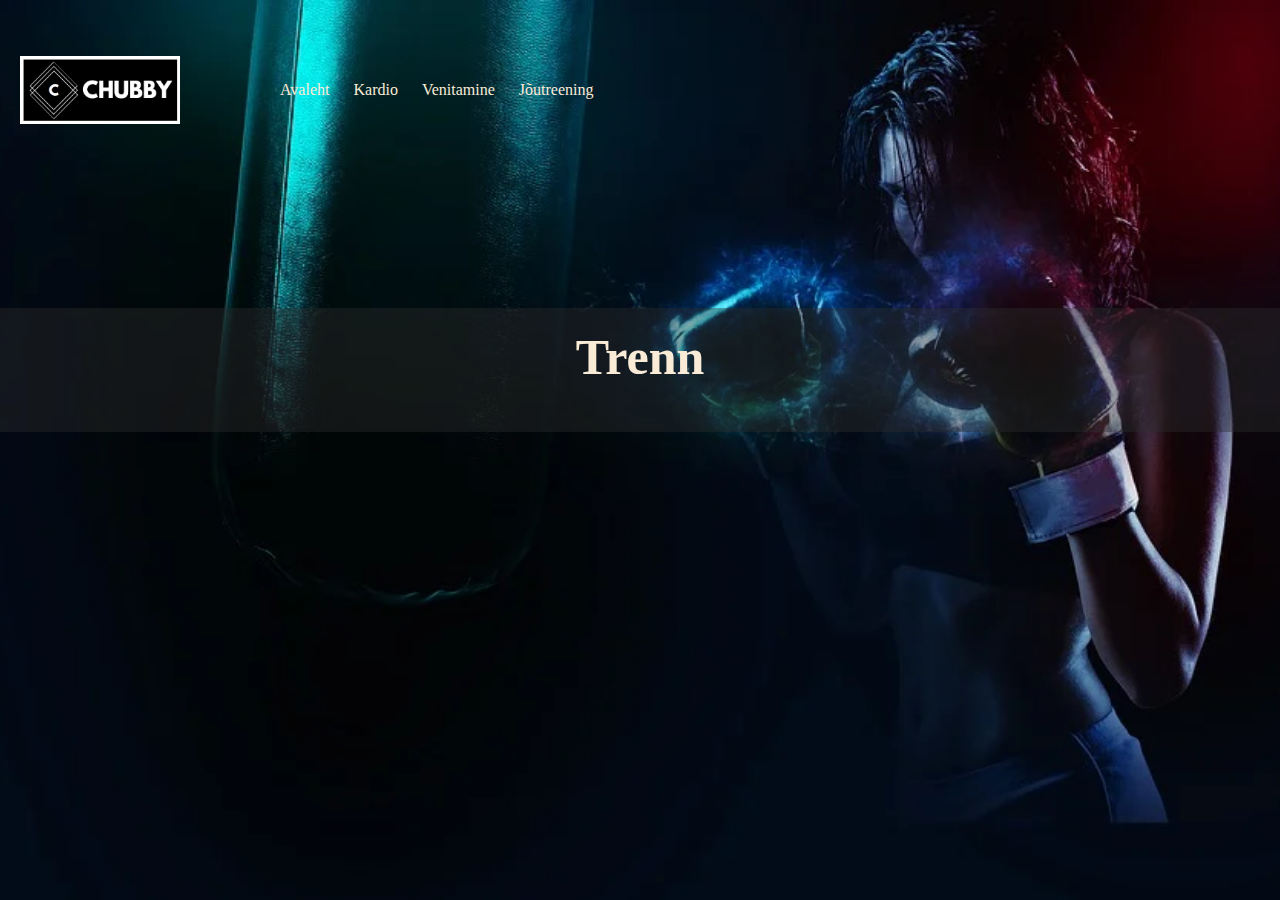
<file: chubby_avaleht.html>
<!DOCTYPE html>
<html lang="et">
    <head>
        <title>Chubby veebileht</title>
        <link rel ="stylesheet" href="avaleht_css/avaleht.css">
        <meta charset="UTF-8">
    </head>
    <body>
        <div class="esileht">
            <div class="navbar">
                <img src="avaleht_css/chubby_logo.jpg" class = "logo" alt="Chubby logo">
                <nav>
                    <ul>
                        <li><a href="chubby_avaleht.html">Avaleht</a></li>
                        <li><a href="kardio.html">Kardio</a></li>
                        <li><a href="venitamine.html">Venitamine</a></li>
                        <li><a href="joutreening.html">Jõutreening</a></li>
                    </ul>
                </nav>
            </div>
            <div class="jutt">
                <h1 id="1message">Trenn ja toitumine</h1>
                <p id="hellou">Ei tea, mida enne ja pärast trenni süüa? 
                    <br>Chubby aitab sind.</p>
            </div>
        </div>
        <script src="scr.js"></script>
    </body>
</html>
</file>
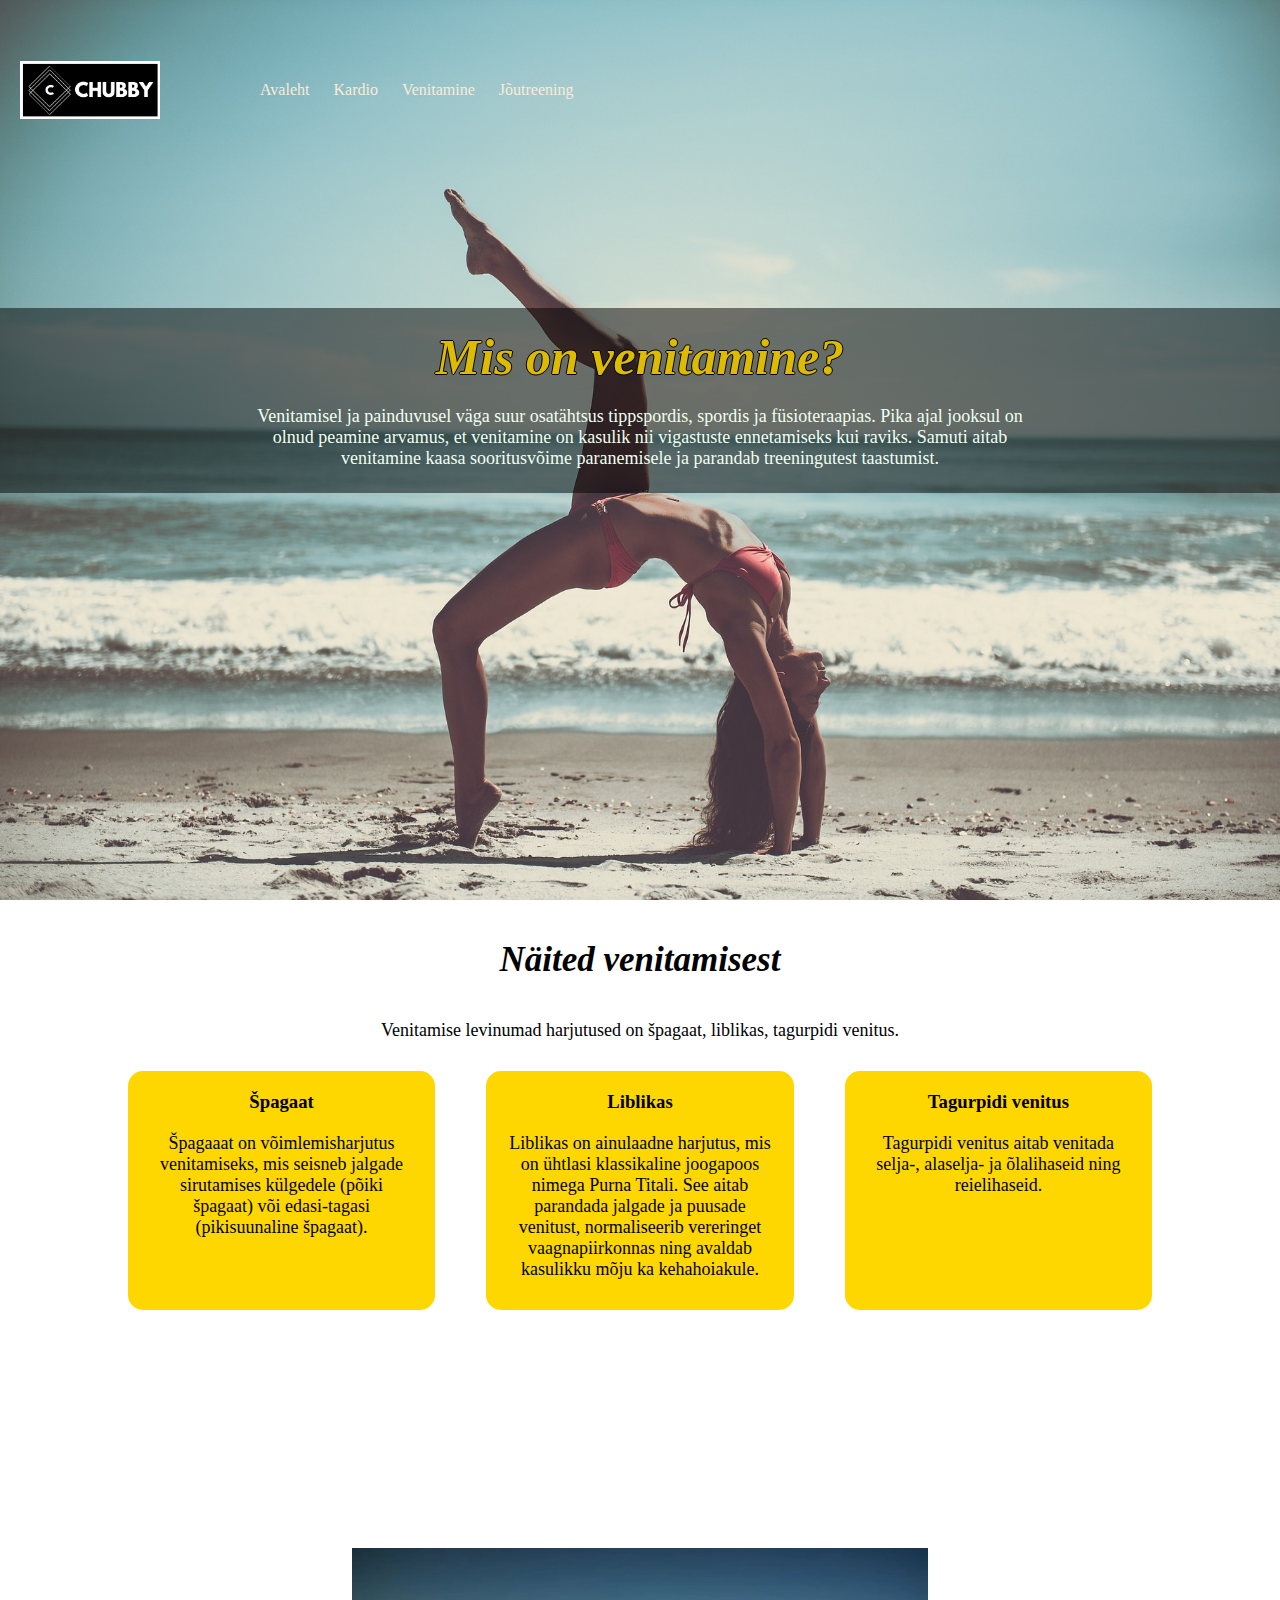
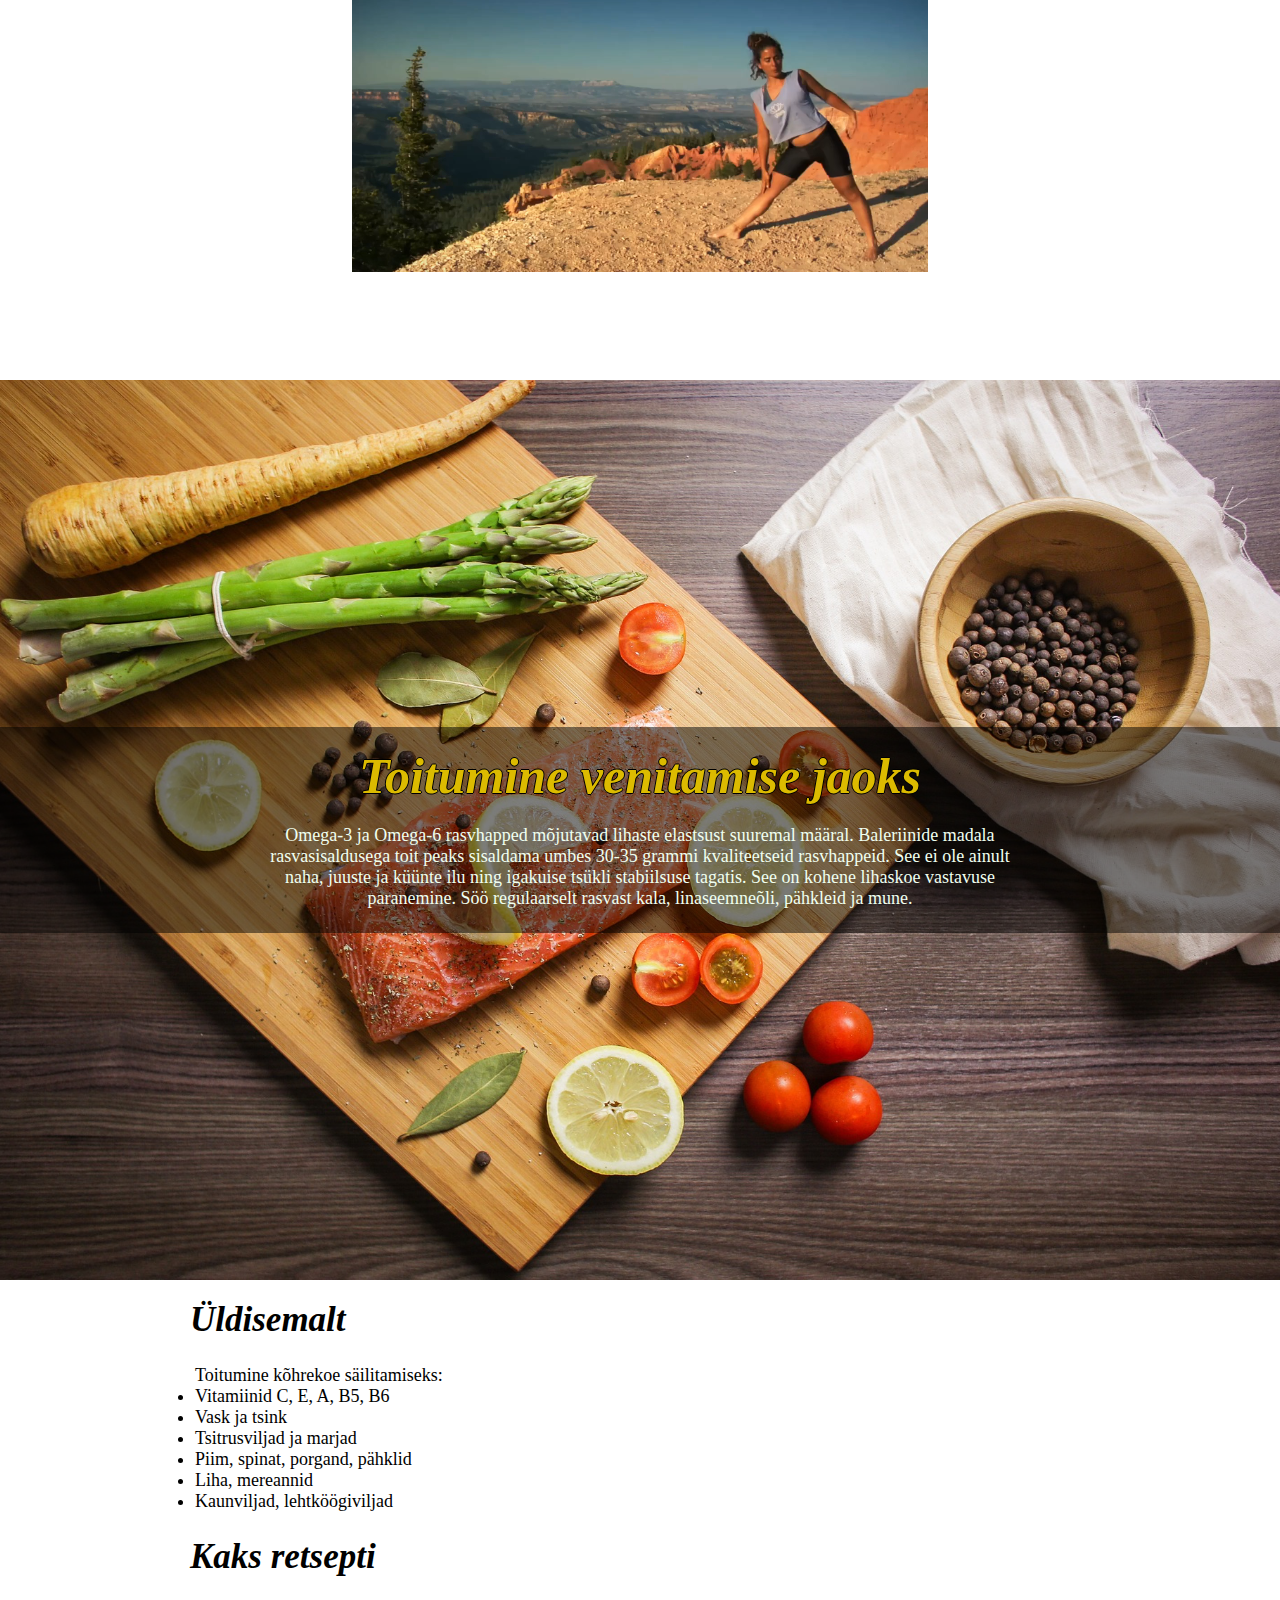
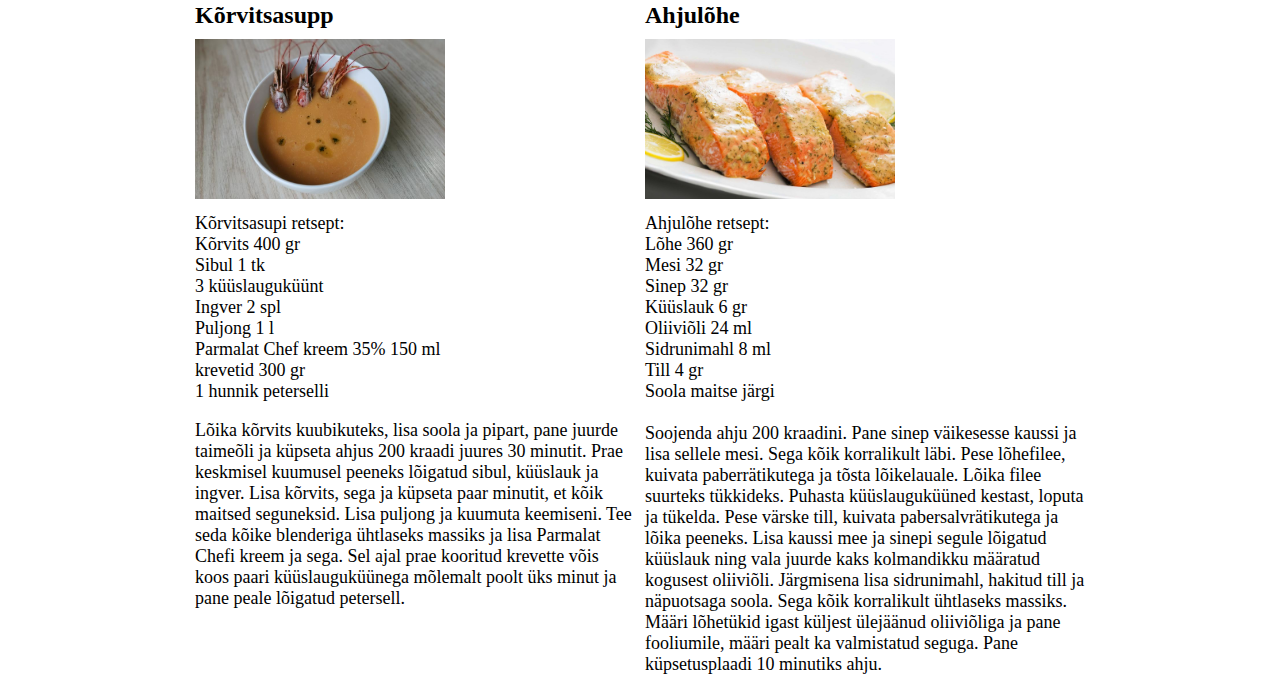
<file: html+JS/venitamine.html>
<!DOCTYPE html>
<html lang="et">
<head>
    <meta charset="UTF-8">
    <meta http-equiv="X-UA-Compatible" content="IE=edge">
    <meta name="viewport" content="width=device-width, initial-scale=1.0">
    <title>Venitamine</title>
    <link rel="stylesheet" href="../vahelehe_css/vaheleht.css">
    <link rel="stylesheet" href="../venitamine_css/venitamine_style.css">
</head>
<body>
    <div class="esimene">
        <div class="navbar">
          <img src="../avaleht_css/chubby_logo.jpg" class = "logo" alt="Chubby logo">
          <nav>
              <ul>
                <li><a href="chubby_avaleht.html">Avaleht</a></li>
                <li><a href="kardio.html">Kardio</a></li>
                <li><a href="venitamine.html">Venitamine</a></li>
                <li><a href="joutreening.html">Jõutreening</a></li>
              </ul>
          </nav>
        </div>
        <div class="sisu">
          <h1>Mis on venitamine?</h1>
          <p>Venitamisel ja painduvusel väga suur osatähtsus tippspordis, spordis ja füsioteraapias. Pika ajal jooksul on olnud peamine arvamus, et venitamine on kasulik nii vigastuste ennetamiseks kui raviks. Samuti aitab venitamine kaasa sooritusvõime paranemisele ja parandab treeningutest taastumist. </p>
        </div>
      </div>
      <div class="naited">
        <h1>Näited venitamisest</h1>
        <p>Venitamise levinumad harjutused on špagaat, liblikas, tagurpidi venitus.</p>
        <div class="rida">
            <div class="naited-veerg">
              <h3>Špagaat</h3>
              <p>Špagaaat on võimlemisharjutus venitamiseks, mis seisneb jalgade sirutamises külgedele (põiki špagaat) või edasi-tagasi (pikisuunaline špagaat).</p>
            </div>
            <div class="naited-veerg">
              <h3>Liblikas</h3>
              <p>Liblikas on ainulaadne harjutus, mis on ühtlasi klassikaline joogapoos nimega Purna Titali. See aitab parandada jalgade ja puusade venitust, normaliseerib vereringet vaagnapiirkonnas ning avaldab kasulikku mõju ka kehahoiakule.</p>
            </div>
            <div class="naited-veerg">
              <h3>Tagurpidi venitus</h3>
              <p>Tagurpidi venitus aitab venitada selja-, alaselja- ja õlalihaseid ning reielihaseid.</p>
            </div>
        </div>
      </div>
      <div class="video">
        <video autoplay muted loop id="player">
            <source src="../venitamine_css/stretching.mp4" type="video/mp4">
            </video>
      </div>
      <div class="teine">
        <div class="sisu">
          <h1>Toitumine venitamise jaoks</h1>
          <p>Omega-3 ja Omega-6 rasvhapped mõjutavad lihaste elastsust suuremal määral. Baleriinide madala rasvasisaldusega toit peaks sisaldama umbes 30-35 grammi kvaliteetseid rasvhappeid. See ei ole ainult naha, juuste ja küünte ilu ning igakuise tsükli stabiilsuse tagatis. See on kohene lihaskoe vastavuse paranemine. Söö regulaarselt rasvast kala, linaseemneõli, pähkleid ja mune. 
          </p>
        </div>
      </div>
      <div class="retseptid">
        <h1>Üldisemalt</h1>
        <div class="toit">
          <div class="retsept">
            <p>Toitumine kõhrekoe säilitamiseks:</p>
              <ul>
                <li>Vitamiinid C, E, A, B5, B6</li>
                <li>Vask ja tsink</li>
                <li>Tsitrusviljad ja marjad</li>
                <li>Piim, spinat, porgand, pähklid</li>
                <li>Liha, mereannid</li>
                <li>Kaunviljad, lehtköögiviljad</li>
              </ul>  
          </div>
        </div>
        <h1>Kaks retsepti</h1>
        <div class="toit">
          <div class="retsept">
            <h2>Kõrvitsasupp</h2>
            <img src="../venitamine_css/kõrvitsasupp.jpeg" alt="Kõrvitsasupp" width="340" height="180">
            <p>Kõrvitsasupi retsept:</p>
            <p>Kõrvits 400 gr<br>
            Sibul 1 tk<br>
            3 küüslauguküünt<br>
            Ingver 2 spl<br>
            Puljong 1 l<br>
            Parmalat Chef kreem 35% 150 ml<br>
            krevetid 300 gr<br>
            1 hunnik peterselli</p> 
            <br>
            <p>Lõika kõrvits kuubikuteks, lisa soola ja pipart, pane juurde taimeõli ja küpseta ahjus 200 kraadi juures 30 minutit. Prae keskmisel kuumusel peeneks lõigatud sibul, küüslauk ja ingver. Lisa kõrvits, sega ja küpseta paar minutit, et kõik maitsed seguneksid. Lisa puljong ja kuumuta keemiseni. Tee seda kõike blenderiga ühtlaseks massiks ja lisa Parmalat Chefi kreem ja sega. Sel ajal prae kooritud krevette võis koos paari küüslauguküünega mõlemalt poolt üks minut ja pane peale lõigatud petersell.</p>
          </div>
          <div class="retsept">
            <h2>Ahjulõhe</h2>
            <img src="../venitamine_css/ahjulõhe.jpeg" alt="Ahjulõhe" width="200" height="180">
            <p>Ahjulõhe retsept:<br>
            Lõhe 360 ​​gr<br>
            Mesi 32 gr<br>
            Sinep 32 gr<br>
            Küüslauk 6 gr<br>
            Oliiviõli 24 ml<br>
            Sidrunimahl 8 ml<br>
            Till 4 gr<br>
            Soola maitse järgi<p>
            <br>
            <p>Soojenda ahju 200 kraadini. Pane sinep väikesesse kaussi ja lisa sellele mesi. Sega kõik korralikult läbi. Pese lõhefilee, kuivata paberrätikutega ja tõsta lõikelauale. Lõika filee suurteks tükkideks. Puhasta küüslauguküüned kestast, loputa ja tükelda. Pese värske till, kuivata pabersalvrätikutega ja lõika peeneks. Lisa kaussi mee ja sinepi segule lõigatud küüslauk ning vala juurde kaks kolmandikku määratud kogusest oliiviõli. Järgmisena lisa sidrunimahl, hakitud till ja näpuotsaga soola. Sega kõik korralikult ühtlaseks massiks. Määri lõhetükid igast küljest ülejäänud oliiviõliga ja pane fooliumile, määri pealt ka valmistatud seguga. Pane küpsetusplaadi 10 minutiks ahju.<p>
          </div>
        </div>
      </div>
    
</body>
</html>
</file>
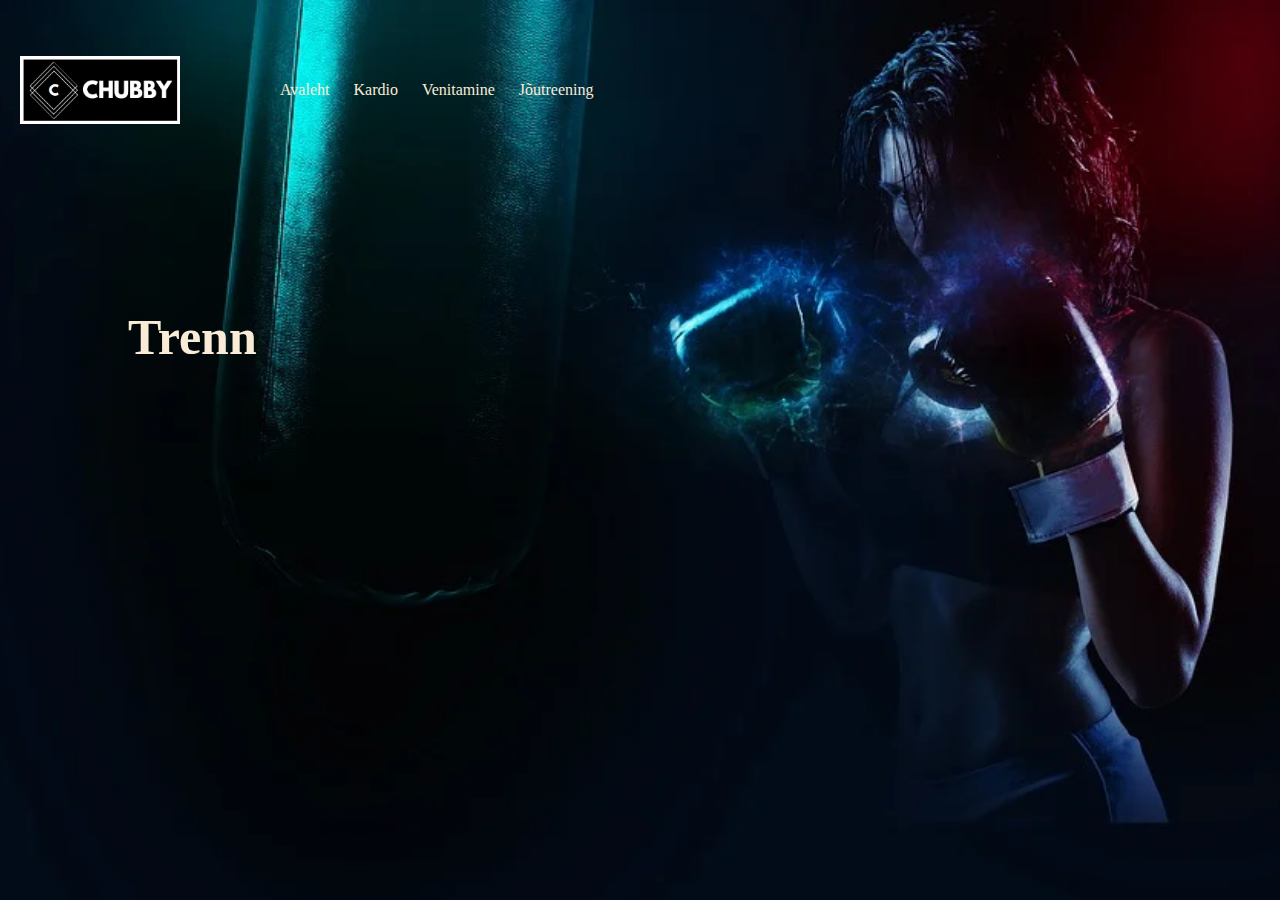
<file: test/chubby_avaleht.html>
<!DOCTYPE html>
<html lang="et">
    <head>
        <title>Chubby veebileht</title>
        <link rel ="stylesheet" href="avaleht.css">
        <meta charset="UTF-8">
    </head>
    <body>
        <div class="esileht">
            <div class="navbar">
                <img src="chubby_logo.jpg" class = "logo" alt="Chubby logo">
                <nav>
                    <ul>
                        <li><a href="chubby_avaleht.html">Avaleht</a></li>
                        <li><a href="kardio.html">Kardio</a></li>
                        <li><a href="venitamine.html">Venitamine</a></li>
                        <li><a href="joutreening.html">Jõutreening</a></li>
                    </ul>
                </nav>
            </div>
            <div class="jutt">
                <h1 id="1message">Trenn ja toitumine</h1>
                <p id="hellou">Ei tea, mida enne ja pärast trenni süüa? 
                    <br>Chubby aitab sind.</p>
            </div>
        </div>
        <script src="scr.js"></script>
    </body>
</html>
</file>
<file: avaleht_css/avaleht.css>
*{
    margin: 0;
    padding: 0;
    font-family: 'Times New Roman', Times, serif;
}

.esileht{
    height: 100vh;
    width: 100%;
    background-image: url(taust.jpg);
    background-position: center;
    background-size: cover;
    box-sizing: border-box;
    position: relative;
}
.navbar{
    width: 100%;
    height: 20vh;
    margin: auto;
    display: flex;
    align-items: center;
}
.logo{
    width: 160px;
    padding-left: 20px;
}
nav{
    flex: 1;
    padding-left: 100px; 
}
nav ul li{
    display: inline-block;
    list-style: none;
    margin-right: 20px;
}
nav ul li a{
    text-decoration: none;
    color: antiquewhite;
	font-family: Georgia, 'Times New Roman', Times, serif;
}

.jutt {
    margin-top: 10%;
	padding-bottom: 2%;
    display: flex;
    align-items: center;
    justify-content: center;
    flex-direction: column;
    background-color: rgba(45, 45, 45, 0.4);
}

.jutt h1{
    font-size: 50px;
    font-weight: bold;
    margin-top: 20px;
    margin-bottom: 20px;
    color: antiquewhite;
	text-align: center;
}
.jutt p{
    color: antiquewhite;
    font-size: 25px;
	text-align: center;
}

.navbar nav ul a:hover {
    border-bottom-style: solid;
    border-bottom-color: white;
    /*   padding-bottom: 5px; */
}
.lopp {
    padding-top:  20px;
    padding-bottom: 20px;
    padding-left: 10px;
    background-color: rgb(34, 32, 32, 0.9);
    color: rgb(254, 254, 254);
    background-image: url(footer.jpeg) ;
    text-decoration: black;
    display: flex;
    font-weight: bold ;
    

}

.lopp a {
    text-decoration: none;
    color: rgb(240, 240, 240);
}

.lopp p {
    margin-right: 9px;
}
</file>
<file: vahelehe_css/vaheleht.css>
*{
    margin: 0;
    padding: 0;
    font-family: 'Times New Roman', Times, serif;
    box-sizing: border-box;
}


h1{
    font-weight: bold;
    font-style: italic;
}
p{
    font-size: 18px;
}
.navbar{
    width: 100%;
    height: 20vh;
    margin: auto;
    display: flex;
    align-items: center;
}
.logo{
    width: 160px;
    padding-left: 20px;
}
nav{
    flex: 1;
    padding-left: 100px; 
}
nav ul li{
    display: inline-block;
    list-style: none;
    margin-right: 20px;
}
nav ul li a{
    text-decoration: none;
    color: antiquewhite;
}

.sisu{
    display: flex;
    align-items: center;
    justify-content: center;
    flex-direction: column;
    text-align: center;
    background-color: rgba(0, 0, 0, 0.5);
}
.esimene .sisu{
    margin-top: 10%;
}
.sisu h1{
    font-size: 50px;
    margin-top: 20px;
    margin-bottom: 20px;
    color: rgb(220, 187, 0);
    text-shadow: -1px 0 black, 0 1px black, 1px 0 black, 0 -1px black;
}
.sisu p{
    color: honeydew;
    margin-right: 20%;
    margin-left: 20%;
    margin-bottom: 24px;
    text-align-last: center;
}
.naited{
    width:80%;
    margin: auto;
    text-align: center;
    padding-top: 20px;
    height: 60vh;
}
.naited h1{
    font-size: 35px;
    padding: 20px;
}
.naited p{
    padding: 10px;
    margin-top: 10px;
}
.rida{
    padding-top: 20px;
    display: flex;
    justify-content: space-between;
}
.naited-veerg{
    flex-basis: 30%;
    background-color: gold;
    border-radius: 15px;
    padding: 20px 10px;
    box-sizing: border-box;
    transition: 0.5s;
    text-align: center;
}
.naited-veerg:hover{
    box-shadow: 0 0 20px 0px rgba(0, 0,0, 0.5);
}

video{
    height: 90%;
    width: auto;
}
.video{
    height: 40vh;
    display: flex;
    align-items: center;
    justify-content: center;
    flex-direction: column;
    text-align: center;
    position: relative;
	margin-bottom: 90px;
    margin-top: 90px;
}
.retseptid h1{
    font-size: 35px;
    margin-bottom: 20px;
    margin-top: 20px;
}
.retseptid{
    width:100vh;
    margin: auto;
}
.retsept{
    float: left;
    width: 50%;
    padding: 5px;
}
.retsept li{
    font-size: 18px;
}
.toit::after{
    content: "";
    clear: both;
    display: table;
}
.retsept img{
    width: 250px;
    padding-top: 10px;
    padding-bottom: 10px;
}
.viimane{
    padding-bottom: 20px;
}

.navbar nav ul a:hover {
    border-bottom-style: solid;
    border-bottom-color: white;
    /*   padding-bottom: 5px; */
}
</file>
<file: venitamine_css/venitamine_style.css>
.esimene{
    height: 100vh;
    background-image: url(venitus.jpg);
    width: 100%;
    background-position: center;
    background-size: cover;
    box-sizing: border-box;
    position: relative;
    
}
.teine{
    height: 100vh;
    width: 100%;
    background-image: url(food.jpg);
    background-position: center;
    background-size: cover;
    box-sizing: border-box;
    justify-content: space-between;
    align-items: center;
    display: flex;
}
</file>
<file: test/avaleht.css>
*{
    margin: 0;
    padding: 0;
    font-family: Sora;
}
@font-face {
    font-family: Sora;
    src: url(Sora.zip);
}
.esileht{
    height: 100vh;
    width: 100%;
    background-image: url(taust.jpg);
    background-position: center;
    background-size: cover;
    box-sizing: border-box;
    position: relative;
}
.navbar{
    width: 100%;
    height: 20vh;
    margin: auto;
    display: flex;
    align-items: center;
}
.logo{
    width: 160px;
    padding-left: 20px;
}
nav{
    flex: 1;
    padding-left: 100px; 
}
nav ul li{
    display: inline-block;
    list-style: none;
    margin-right: 20px;
}
nav ul li a{
    text-decoration: none;
    color: antiquewhite;
}
.jutt h1{
    font-size: 50px;
    font-weight: bold;
    margin-top: 20px;
    margin-bottom: 20px;
    color: antiquewhite;
}
.jutt p{
    color: antiquewhite;
    font-size: 25px;
}
.jutt{
    margin: 10%;
}
</file>
